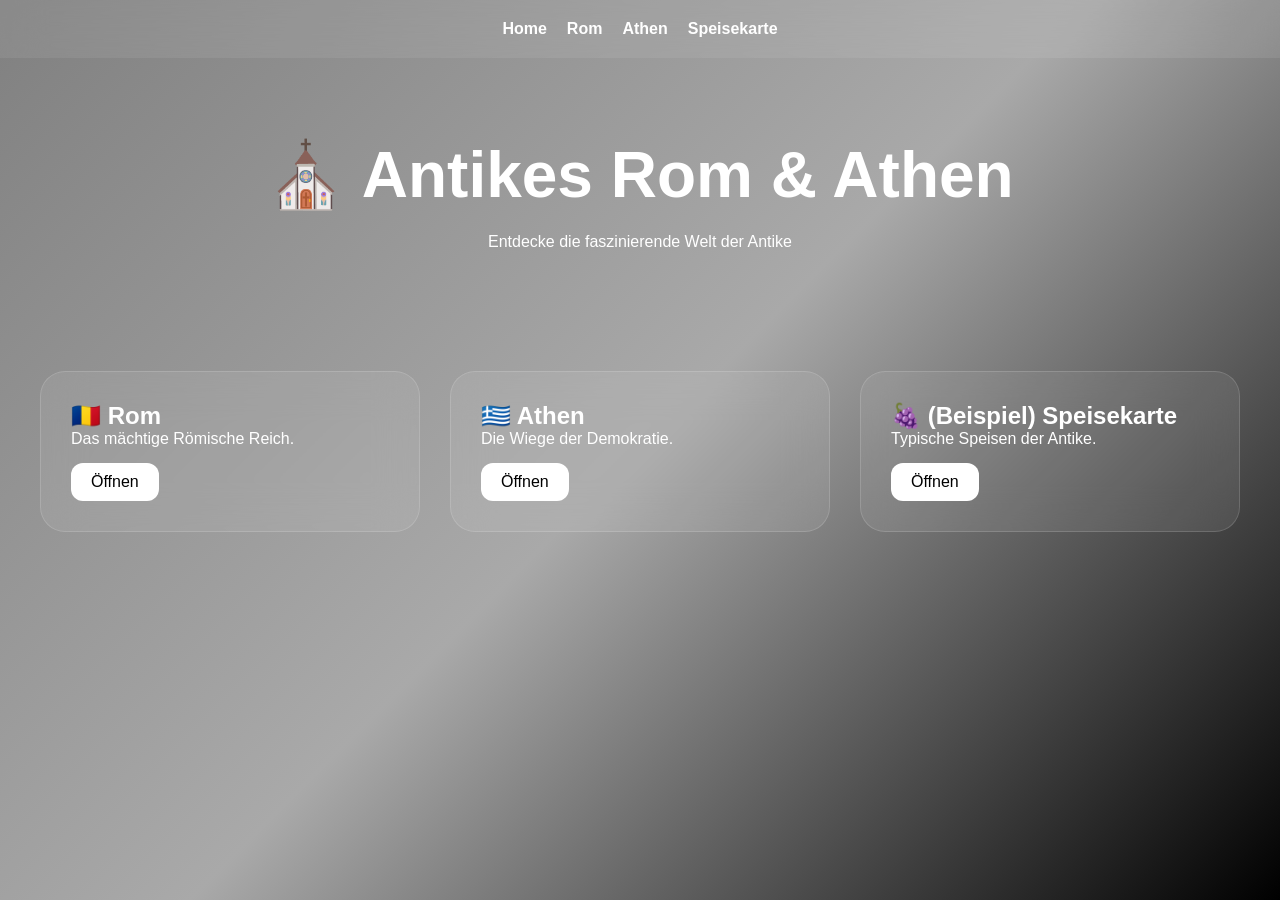
<file: index.html>
<!DOCTYPE html>
<html lang="de">
<head>
<meta charset="UTF-8">
<meta name="viewport" content="width=device-width, initial-scale=1.0">
<title>Antikes Rom & Athen</title>
<link rel="stylesheet" href="style.css">
</head>
<body>

<nav>
<a href="index.html">Home</a>
<a href="rom.html">Rom</a>
<a href="athen.html">Athen</a>
<a href="speisekarte.html">Speisekarte</a>
</nav>

<header class="hero">
<h1>⛪ Antikes Rom & Athen</h1>
<p>Entdecke die faszinierende Welt der Antike</p>
</header>

<section class="cards">

<div class="glass">
<h2>🇷🇴 Rom</h2>
<p>Das mächtige Römische Reich.</p>
<a href="rom.html">Öffnen</a>
</div>

<div class="glass">
<h2>🇬🇷 Athen</h2>
<p>Die Wiege der Demokratie.</p>
<a href="athen.html">Öffnen</a>
</div>

<div class="glass">
<h2>🍇 (Beispiel) Speisekarte</h2>
<p>Typische Speisen der Antike.</p>
<a href="speisekarte.html">Öffnen</a>
</div>

</section>

<script src="script.js"></script>
</body>
</html>
</file>
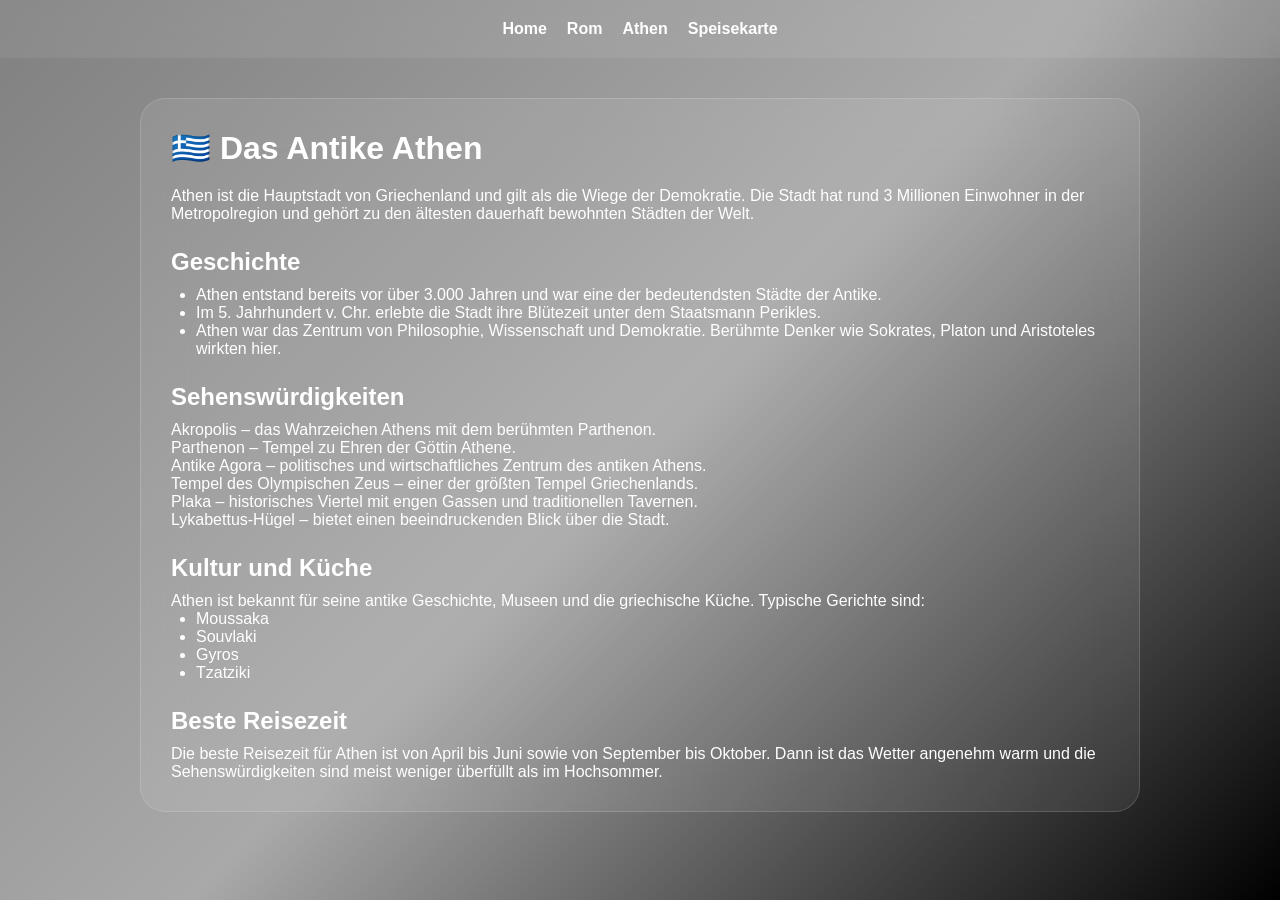
<file: athen.html>
<!DOCTYPE html>
<html lang="de">
<head>
<meta charset="UTF-8">
<meta name="viewport" content="width=device-width, initial-scale=1.0">
<title>Athen</title>
<link rel="stylesheet" href="style.css">
</head>
<body>

<nav>
<a href="index.html">Home</a>
<a href="rom.html">Rom</a>
<a href="athen.html">Athen</a>
<a href="speisekarte.html">Speisekarte</a>
</nav>

<div class="page glass">

<h1>🇬🇷 Das Antike Athen</h1>

<p>
Athen ist die Hauptstadt von Griechenland und gilt als die Wiege der Demokratie. Die Stadt hat rund 3 Millionen Einwohner in der Metropolregion und gehört zu den ältesten dauerhaft bewohnten Städten der Welt.
</p>

<h2>Geschichte</h2>

<ul>
<li>Athen entstand bereits vor über 3.000 Jahren und war eine der bedeutendsten Städte der Antike.</li>
<li>Im 5. Jahrhundert v. Chr. erlebte die Stadt ihre Blütezeit unter dem Staatsmann Perikles.</li>
<li>Athen war das Zentrum von Philosophie, Wissenschaft und Demokratie. Berühmte Denker wie Sokrates, Platon und Aristoteles wirkten hier.</li>
</ul>

<h2>Sehenswürdigkeiten</h2>

<p>
Akropolis – das Wahrzeichen Athens mit dem berühmten Parthenon.<br>
Parthenon – Tempel zu Ehren der Göttin Athene.<br>
Antike Agora – politisches und wirtschaftliches Zentrum des antiken Athens.<br>
Tempel des Olympischen Zeus – einer der größten Tempel Griechenlands.<br>
Plaka – historisches Viertel mit engen Gassen und traditionellen Tavernen.<br>
Lykabettus-Hügel – bietet einen beeindruckenden Blick über die Stadt.
</p>

<h2>Kultur und Küche</h2>

<p>
Athen ist bekannt für seine antike Geschichte, Museen und die griechische Küche. Typische Gerichte sind:
</p>

<ul>
<li>Moussaka</li>
<li>Souvlaki</li>
<li>Gyros</li>
<li>Tzatziki</li>
</ul>

<h2>Beste Reisezeit</h2>

<p>
Die beste Reisezeit für Athen ist von April bis Juni sowie von September bis Oktober. Dann ist das Wetter angenehm warm und die Sehenswürdigkeiten sind meist weniger überfüllt als im Hochsommer.
</p>

</div>

</body>
</html>
</file>
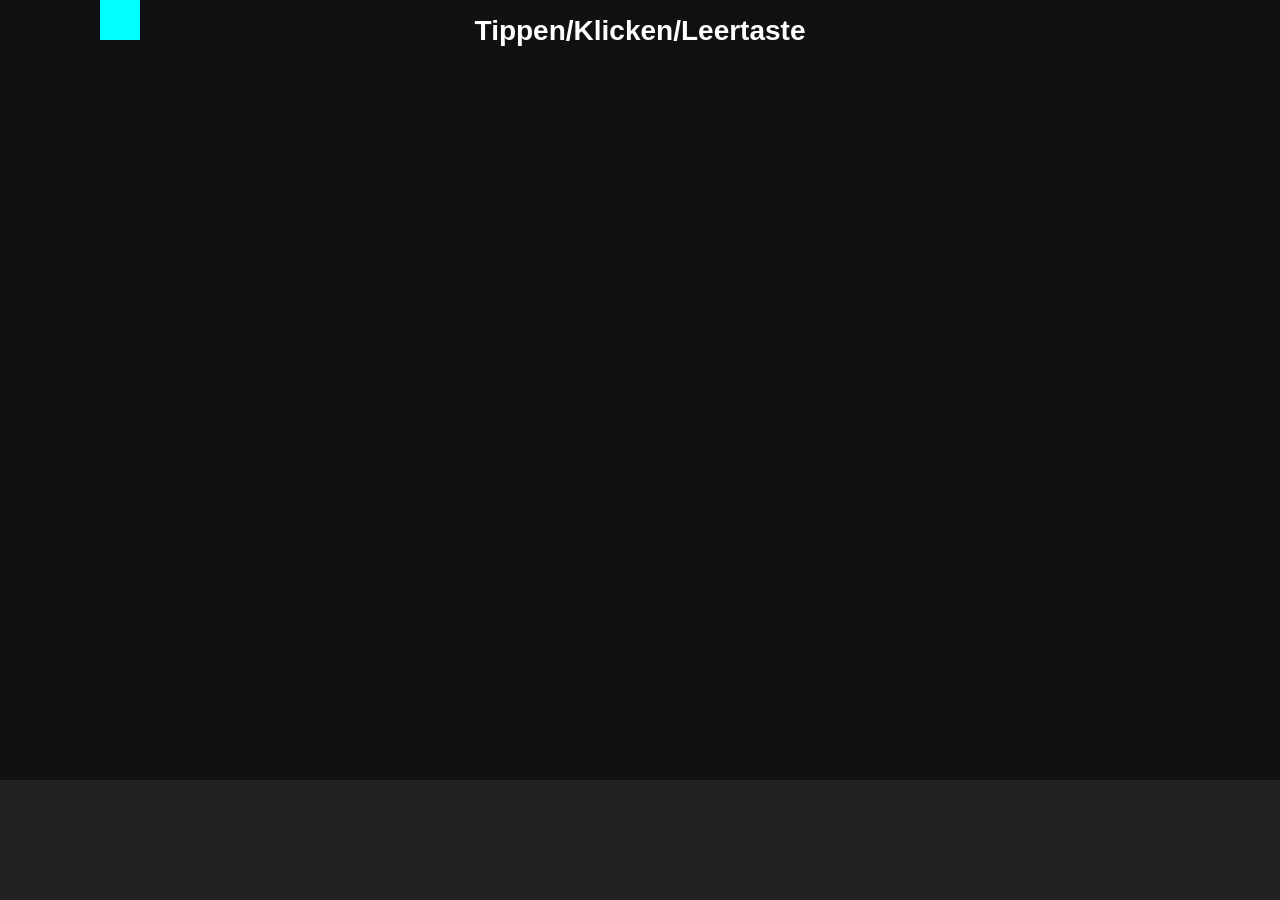
<file: deutschistnice.html>
<!DOCTYPE html>
<html lang="de">
<head>
<meta charset="UTF-8">
<meta name="viewport" content="width=device-width,initial-scale=1">
<title>Geometry Dash Mini</title>

<style>
body{
    margin:0;
    overflow:hidden;
    background:#111;
}

canvas{
    display:block;
    width:100vw;
    height:100vh;
}

#ui{
    position:absolute;
    top:15px;
    width:100%;
    text-align:center;
    color:white;
    font-family:Arial;
    font-size:28px;
    font-weight:bold;
}
</style>
</head>
<body>

<div id="ui">Tippen/Klicken/Leertaste</div>
<canvas id="game"></canvas>

<script>
const canvas = document.getElementById("game");
const ctx = canvas.getContext("2d");

function resize(){
    canvas.width = innerWidth;
    canvas.height = innerHeight;
}
resize();
addEventListener("resize", resize);

const gravity = 0.8;
const jumpPower = -16;
const speed = 7;

let score;
let started;
let gameOver;
let player;
let obstacles;

function reset(){

    player = {
        x:100,
        y:0,
        size:40,
        velY:0,
        rotation:0
    };

    score = 0;
    started = false;
    gameOver = false;

    obstacles = [];

    document.getElementById("ui").innerHTML =
        "Tippen/Klicken/Leertaste";
}

reset();

function groundY(){
    return canvas.height - 120;
}

function jump(){

    if(gameOver){
        reset();
        return;
    }

    started = true;
    player.velY = jumpPower;
}

addEventListener("keydown", e=>{
    if(e.code==="Space"){
        e.preventDefault();
        jump();
    }
});

canvas.addEventListener("mousedown", jump);

canvas.addEventListener("touchstart", e=>{
    e.preventDefault();
    jump();
});

function spawnObstacle(){

    obstacles.push({
        x:canvas.width + 50,
        width:40,
        height:50 + Math.random()*80
    });
}

setInterval(()=>{
    if(started && !gameOver){
        spawnObstacle();
    }
},1300);

function collision(a,b){

    return (
        a.x < b.x+b.width &&
        a.x+a.size > b.x &&
        a.y < b.y+b.height &&
        a.y+a.size > b.y
    );
}

function update(){

    if(!started || gameOver) return;

    player.velY += gravity;
    player.y += player.velY;

    const floor = groundY()-player.size;

    if(player.y > floor){
        player.y = floor;
        player.velY = 0;
    }

    player.rotation += 0.12;

    for(let i=obstacles.length-1;i>=0;i--){

        const o = obstacles[i];

        o.x -= speed;

        const hitbox = {
            x:o.x,
            y:groundY()-o.height,
            width:o.width,
            height:o.height
        };

        if(collision(player, hitbox)){
            gameOver = true;

            document.getElementById("ui").innerHTML =
                "Game Over<br>Score: "+score+
                "<br>Tippen zum Neustart";
        }

        if(o.x + o.width < 0){
            obstacles.splice(i,1);
            score++;
        }
    }

    document.getElementById("ui").innerHTML =
        gameOver
        ? document.getElementById("ui").innerHTML
        : score;
}

function draw(){

    ctx.clearRect(0,0,canvas.width,canvas.height);

    ctx.fillStyle="#222";
    ctx.fillRect(
        0,
        groundY(),
        canvas.width,
        canvas.height-groundY()
    );

    obstacles.forEach(o=>{

        ctx.fillStyle="#ff0055";

        ctx.beginPath();
        ctx.moveTo(o.x, groundY());
        ctx.lineTo(o.x+o.width/2, groundY()-o.height);
        ctx.lineTo(o.x+o.width, groundY());
        ctx.fill();
    });

    ctx.save();

    ctx.translate(
        player.x+player.size/2,
        player.y+player.size/2
    );

    ctx.rotate(player.rotation);

    ctx.fillStyle="#00ffff";

    ctx.fillRect(
        -player.size/2,
        -player.size/2,
        player.size,
        player.size
    );

    ctx.restore();
}

function loop(){

    update();
    draw();

    requestAnimationFrame(loop);
}

loop();
</script>

</body>
</html>
</file>
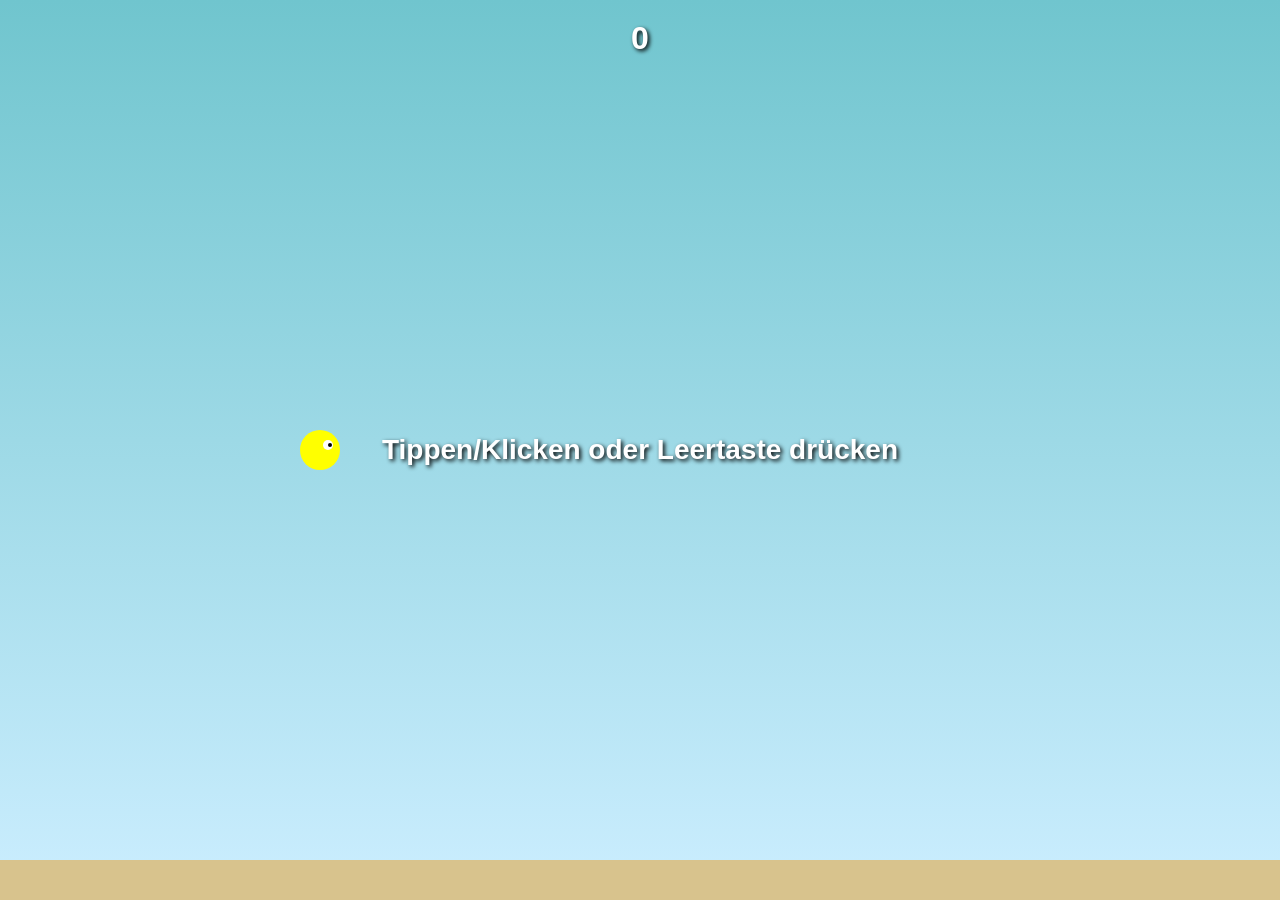
<file: ldwlernen.html>
<!DOCTYPE html>
<html lang="de">
<head>
<meta charset="UTF-8">
<meta name="viewport" content="width=device-width, initial-scale=1.0">
<title>Flappy Bird</title>
<style>
body{
    margin:0;
    overflow:hidden;
    background:#70c5ce;
    font-family:Arial,sans-serif;
}

canvas{
    display:block;
    margin:auto;
    background:linear-gradient(#70c5ce,#cceeff);
    touch-action:none;
}

#score{
    position:absolute;
    top:20px;
    width:100%;
    text-align:center;
    font-size:32px;
    color:white;
    font-weight:bold;
    text-shadow:2px 2px 4px black;
}

#message{
    position:absolute;
    width:100%;
    top:50%;
    transform:translateY(-50%);
    text-align:center;
    color:white;
    font-size:28px;
    font-weight:bold;
    text-shadow:2px 2px 4px black;
}
</style>
</head>
<body>

<div id="score">0</div>
<div id="message">Tippen/Klicken oder Leertaste drücken</div>

<canvas id="game"></canvas>

<script>
const canvas = document.getElementById("game");
const ctx = canvas.getContext("2d");

function resize(){
    canvas.width = window.innerWidth;
    canvas.height = window.innerHeight;
}
resize();
window.addEventListener("resize", resize);

let bird;
let pipes;
let score;
let started;
let gameOver;

function resetGame(){
    bird = {
        x: canvas.width * 0.25,
        y: canvas.height / 2,
        radius: 20,
        velocity: 0
    };

    pipes = [];
    score = 0;
    started = false;
    gameOver = false;

    document.getElementById("score").textContent = score;
    document.getElementById("message").textContent =
        "Tippen/Klicken oder Leertaste drücken";
}

resetGame();

const gravity = 0.55;
const jumpPower = -10;
const pipeWidth = 80;
const gap = 180;
const pipeSpeed = 4;

function flap(){
    if(gameOver){
        resetGame();
        return;
    }

    started = true;
    document.getElementById("message").textContent = "";
    bird.velocity = jumpPower;
}

window.addEventListener("keydown", e=>{
    if(e.code === "Space"){
        e.preventDefault();
        flap();
    }
});

canvas.addEventListener("mousedown", flap);
canvas.addEventListener("touchstart", e=>{
    e.preventDefault();
    flap();
});

function spawnPipe(){
    let topHeight =
        Math.random() * (canvas.height - gap - 200) + 50;

    pipes.push({
        x: canvas.width,
        top: topHeight,
        counted: false
    });
}

setInterval(()=>{
    if(started && !gameOver){
        spawnPipe();
    }
}, 1800);

function update(){

    if(!started || gameOver) return;

    bird.velocity += gravity;
    bird.y += bird.velocity;

    if(
        bird.y + bird.radius > canvas.height ||
        bird.y - bird.radius < 0
    ){
        endGame();
    }

    for(let i=pipes.length-1;i>=0;i--){

        let p = pipes[i];
        p.x -= pipeSpeed;

        if(
            bird.x + bird.radius > p.x &&
            bird.x - bird.radius < p.x + pipeWidth
        ){
            if(
                bird.y - bird.radius < p.top ||
                bird.y + bird.radius > p.top + gap
            ){
                endGame();
            }
        }

        if(!p.counted && bird.x > p.x + pipeWidth){
            p.counted = true;
            score++;
            document.getElementById("score").textContent = score;
        }

        if(p.x + pipeWidth < 0){
            pipes.splice(i,1);
        }
    }
}

function endGame(){
    gameOver = true;
    document.getElementById("message").innerHTML =
        "Game Over<br>Score: " + score +
        "<br>Tippen/Klicken zum Neustart";
}

function draw(){

    ctx.clearRect(0,0,canvas.width,canvas.height);

    // Boden
    ctx.fillStyle="#d8c38d";
    ctx.fillRect(
        0,
        canvas.height-40,
        canvas.width,
        40
    );

    // Rohre
    ctx.fillStyle="#2ecc71";

    pipes.forEach(p=>{

        ctx.fillRect(
            p.x,
            0,
            pipeWidth,
            p.top
        );

        ctx.fillRect(
            p.x,
            p.top + gap,
            pipeWidth,
            canvas.height
        );
    });

    // Vogel
    ctx.fillStyle="yellow";

    ctx.beginPath();
    ctx.arc(
        bird.x,
        bird.y,
        bird.radius,
        0,
        Math.PI * 2
    );
    ctx.fill();

    // Auge
    ctx.fillStyle="white";
    ctx.beginPath();
    ctx.arc(
        bird.x + 8,
        bird.y - 5,
        5,
        0,
        Math.PI * 2
    );
    ctx.fill();

    ctx.fillStyle="black";
    ctx.beginPath();
    ctx.arc(
        bird.x + 10,
        bird.y - 5,
        2,
        0,
        Math.PI * 2
    );
    ctx.fill();
}

function loop(){
    update();
    draw();
    requestAnimationFrame(loop);
}

loop();
</script>

</body>
</html>
</file>
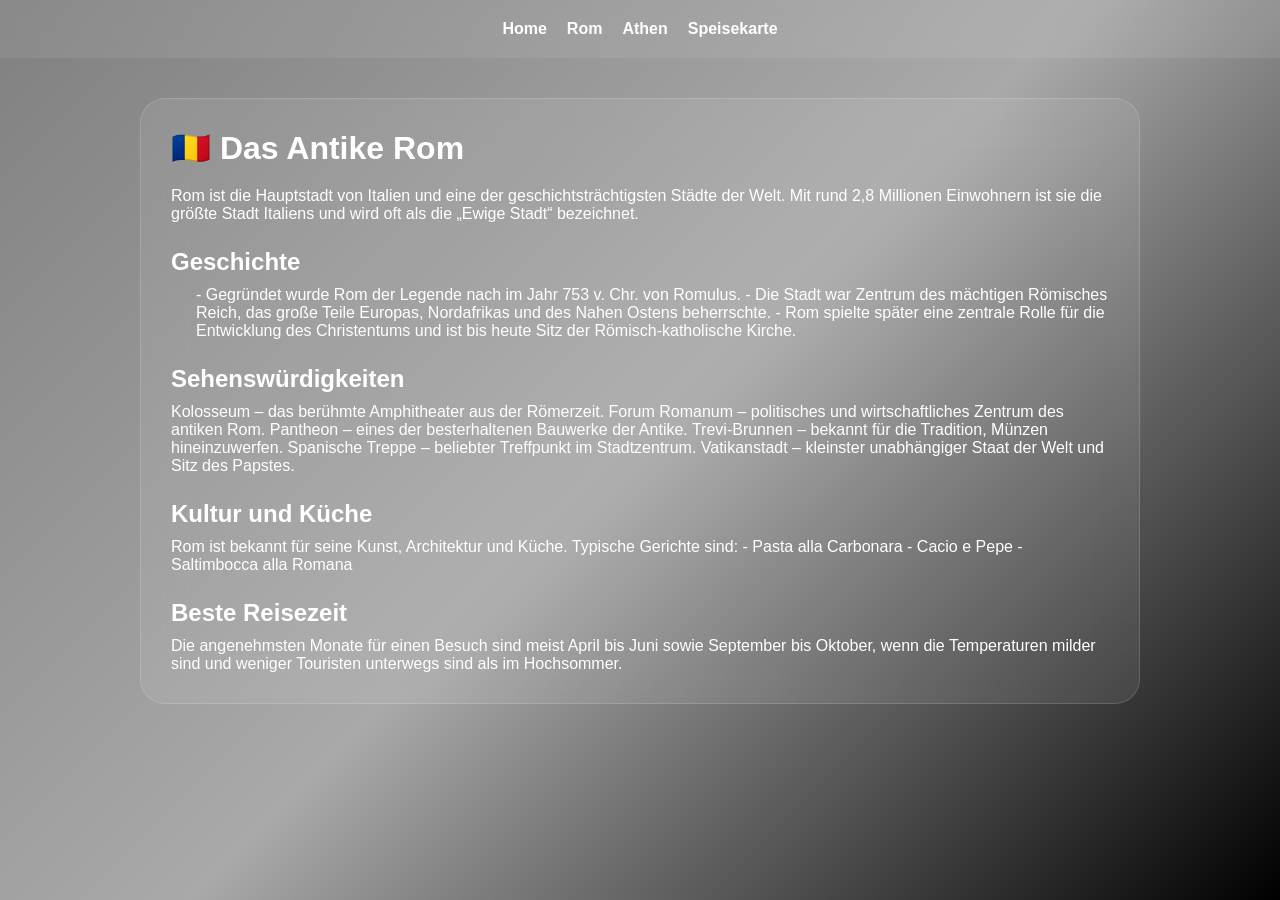
<file: rom.html>
<!DOCTYPE html>
<html lang="de">
<head>
<meta charset="UTF-8">
<meta name="viewport" content="width=device-width, initial-scale=1.0">
<title>Rom</title>
<link rel="stylesheet" href="style.css">
</head>
<body>

<nav>
<a href="index.html">Home</a>
<a href="rom.html">Rom</a>
<a href="athen.html">Athen</a>
<a href="speisekarte.html">Speisekarte</a>
</nav>

<div class="page glass">

<h1>🇷🇴 Das Antike Rom</h1>

<p>
Rom ist die Hauptstadt von Italien und eine der geschichtsträchtigsten Städte der Welt. Mit rund 2,8 Millionen Einwohnern ist sie die größte Stadt Italiens und wird oft als die „Ewige Stadt“ bezeichnet.
</p>

<h2>Geschichte</h2>

<ul>
-	Gegründet wurde Rom der Legende nach im Jahr 753 v. Chr. von Romulus.
-	Die Stadt war Zentrum des mächtigen Römisches Reich, das große Teile Europas, Nordafrikas und des Nahen Ostens 		beherrschte.
-	Rom spielte später eine zentrale Rolle für die Entwicklung des Christentums und ist bis heute Sitz der Römisch-katholische Kirche.
</ul>

<h2>Sehenswürdigkeiten</h2>

<p>
Kolosseum – das berühmte Amphitheater aus der Römerzeit.
Forum Romanum – politisches und wirtschaftliches Zentrum des antiken Rom.
Pantheon – eines der besterhaltenen Bauwerke der Antike.
Trevi-Brunnen – bekannt für die Tradition, Münzen hineinzuwerfen.
Spanische Treppe – beliebter Treffpunkt im Stadtzentrum.
Vatikanstadt – kleinster unabhängiger Staat der Welt und Sitz des Papstes.
</p>

<h2>Kultur und Küche</h2>

<p>
Rom ist bekannt für seine Kunst, Architektur und Küche. Typische Gerichte sind:

-	Pasta alla Carbonara
-	Cacio e Pepe
-	Saltimbocca alla Romana
</p>

<h2>Beste Reisezeit</h2>

<p>
Die angenehmsten Monate für einen Besuch sind meist April bis Juni sowie September bis Oktober, wenn die Temperaturen milder sind und weniger Touristen unterwegs sind als im Hochsommer.
</p>

</div>

</body>
</html>
</file>
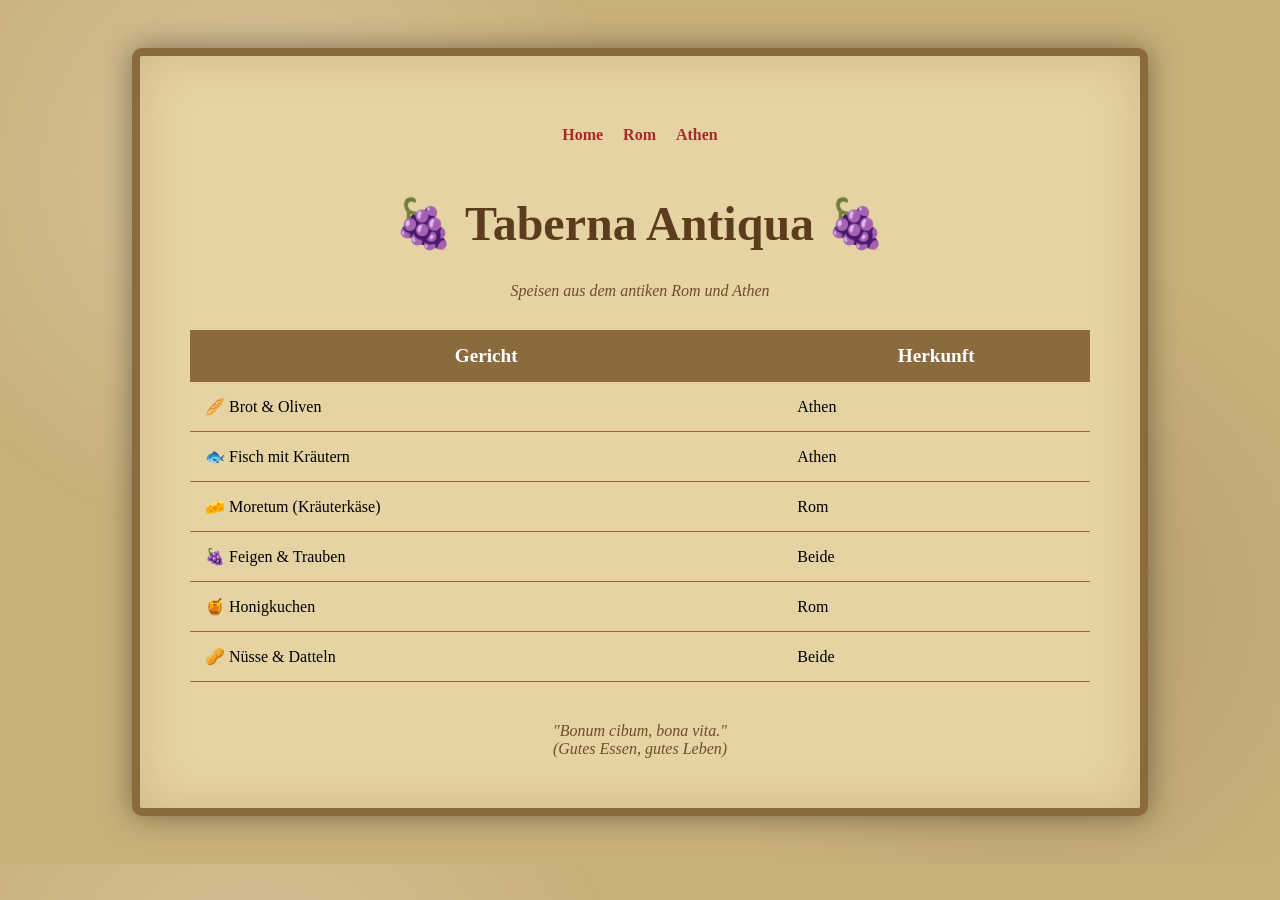
<file: speisekarte.html>
<!DOCTYPE html>
<html lang="de">
<head>
<meta charset="UTF-8">
<title>Speisekarte der Antike</title>
<meta name="viewport" content="width=device-width, initial-scale=1.0">

<style>

body{
    background:#c8b07a;
    background-image:
    radial-gradient(circle at 20% 20%,rgba(255,255,255,.25),transparent 30%),
    radial-gradient(circle at 80% 70%,rgba(0,0,0,.1),transparent 30%);
    font-family:"Smokum";
    padding:40px;
}

nav{
    display:flex;
    justify-content:center;
    gap:20px;
    padding:20px;
    flex-wrap:wrap;
}

nav a{
    color:brown;
    text-decoration:none;
    font-weight:bold;
}

.pergament{
    max-width:900px;
    margin:auto;
    background:#e6d3a3;
    padding:50px;
    border-radius:10px;
    box-shadow:
    0 0 30px rgba(0,0,0,.4),
    inset 0 0 50px rgba(120,80,20,.2);
    border:8px solid #8b6a3d;
}

h1{
    text-align:center;
    font-size:3rem;
    color:#5a3d1c;
    margin-bottom:30px;
}

.subtitle{
    text-align:center;
    font-style:italic;
    margin-bottom:30px;
    color:#6b4f2a;
}

.table-container{
    width:100%;
    overflow-x:auto;
    -webkit-overflow-scrolling:touch;
}

table{
    width:100%;
    min-width:420px;
    border-collapse:collapse;
}

th{
    background:#8b6a3d;
    color:white;
    padding:15px;
    font-size:1.2rem;
}

td{
    padding:15px;
    border-bottom:1px solid #8b6a3d;
    font-family:"Smokum";
}

tr:hover{
    background:rgba(139,106,61,.15);
}

.footer{
    margin-top:40px;
    text-align:center;
    font-style:italic;
    color:#6b4f2a;
}

@media (max-width:700px){

    body{
        padding:15px;
    }

    .pergament{
        padding:20px;
    }

    h1{
        font-size:2rem;
    }

    .subtitle{
        font-size:0.95rem;
    }

    nav{
        gap:12px;
        padding:10px;
    }

    th,
    td{
        padding:10px;
        font-size:0.95rem;
    }

}

</style>
</head>

<body>

<div class="pergament">

<nav>
<a href="index.html">Home</a>
<a href="rom.html">Rom</a>
<a href="athen.html">Athen</a>
</nav>

<h1>🍇 Taberna Antiqua 🍇</h1>

<p class="subtitle">
Speisen aus dem antiken Rom und Athen
</p>

<div class="table-container">
<table>

<tr>
<th>Gericht</th>
<th>Herkunft</th>
</tr>

<tr>
<td>🥖 Brot & Oliven</td>
<td>Athen</td>
</tr>

<tr>
<td>🐟 Fisch mit Kräutern</td>
<td>Athen</td>
</tr>

<tr>
<td>🧀 Moretum (Kräuterkäse)</td>
<td>Rom</td>
</tr>

<tr>
<td>🍇 Feigen & Trauben</td>
<td>Beide</td>
</tr>

<tr>
<td>🍯 Honigkuchen</td>
<td>Rom</td>
</tr>

<tr>
<td>🥜 Nüsse & Datteln</td>
<td>Beide</td>
</tr>

</table>
</div>

<div class="footer">
"Bonum cibum, bona vita."
<br>
(Gutes Essen, gutes Leben)
</div>

</div>

</body>
</html>
</file>
<file: style.css>
*{
margin:0;
padding:0;
box-sizing:border-box;
font-family:Arial,sans-serif;
}

body{
background:
linear-gradient(135deg,#808080,#A9A9A9,#000000);
color:white;
min-height:100vh;
}

nav{
display:flex;
justify-content:center;
gap:20px;
padding:20px;

background:rgba(255,255,255,.08);
backdrop-filter:blur(20px);
}

nav a{
color:white;
text-decoration:none;
font-weight:bold;
}

.hero{
text-align:center;
padding:80px 20px;
}

.hero h1{
font-size:4rem;
margin-bottom:20px;
}

.cards{
display:grid;
grid-template-columns:
repeat(auto-fit,minmax(280px,1fr));
gap:30px;
padding:40px;
}

.glass{
background:rgba(255,255,255,.08);
backdrop-filter:blur(20px);
border:1px solid rgba(255,255,255,.15);
border-radius:25px;
padding:30px;
transition:.3s;
}

.glass:hover{
transform:translateY(-10px);
}

.glass a{
display:inline-block;
margin-top:15px;
padding:10px 20px;
background:white;
color:black;
border-radius:12px;
text-decoration:none;
}

.page{
max-width:1000px;
margin:40px auto;
}

.page h1{
margin-bottom:20px;
}

.page h2{
margin-top:25px;
margin-bottom:10px;
}

.page ul{
margin-left:25px;
}

table{
width:100%;
margin-top:20px;
border-collapse:collapse;
}

th,td{
padding:15px;
border:1px solid rgba(255,255,255,.2);
}

/* Handy-Support */

@media (max-width: 768px){

nav{
flex-wrap:wrap;
gap:10px;
padding:15px;
}

nav a{
font-size:14px;
}

.hero{
padding:40px 15px;
}

.hero h1{
font-size:2rem;
}

.cards{
grid-template-columns:1fr;
padding:20px;
}

.page{
margin:20px 10px;
padding:20px;
}

table{
display:block;
overflow-x:auto;
white-space:nowrap;
}

h1{
font-size:2rem;
}

h2{
font-size:1.3rem;
}

p,li,td,th{
font-size:1rem;
line-height:1.5;
}

.glass{
padding:20px;
}

}
</file>
